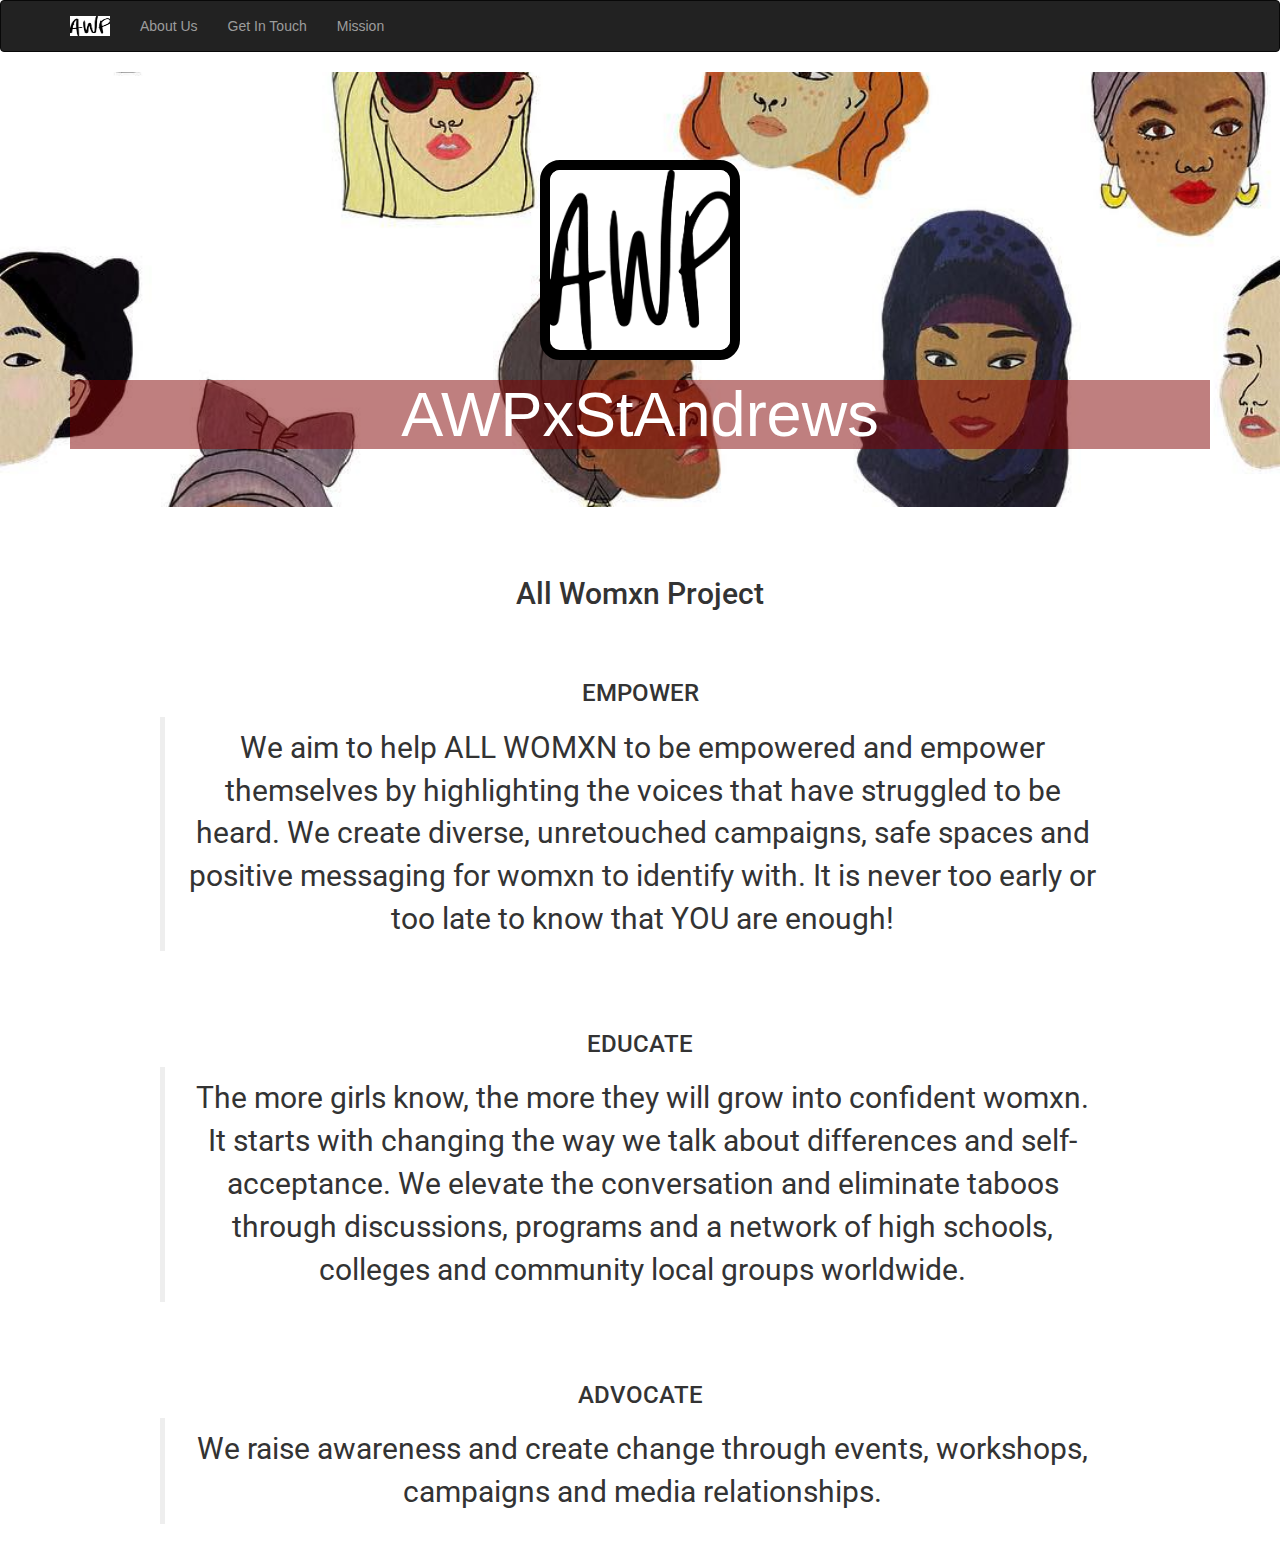
<file: index.html>
<DOCTYPE html>

<head>
   <link rel='stylesheet' type='text/css'href='main.css'>
   <link rel="stylesheet" href="css/bootstrap.css">
   <link href="https://fonts.googleapis.com/css?family=Roboto:300" rel="stylesheet">
</head>


<!-- <nav class="navbar navbar-inverse" "navbar-fixed-top​">

     <ul class="navbar-nav">
       <li class="nav-item active">
         <a class="nav-link" href="events.html">Home <span class="sr-only">(current)</span></a>
       </li>
       <li class="nav-item">
         <a class="nav-link" href="#">Features</a>
       </li>
       <li class="nav-item">
         <a class="nav-link" href="#">Pricing</a>
       </li>
       <li class="nav-item">
         <a class="nav-link disabled" href="#">Disabled</a>
       </li>
     </ul>

</nav> -->
<nav class="navbar navbar-inverse" "navbar-fixed-top​">
  <div class="container">
     <div class="navbar-header">
       <button type="button" class="collapsed navbar-toggle" data-toggle="collapse" data-target="#bs-example-navbar-collapse-9" aria-expanded="true">
         <span class="sr-only">Toggle navigation</span>
         <span class="icon-bar"></span>
         <span class="icon-bar"></span> <span class="icon-bar">
         </span>
       </button>
       <img class="navbar-brand" src="awp.png" width="70" height="60">
     </div>
      <div class="collapse navbar-collapse" id="bs-example-navbar-collapse-9">
         <ul class="nav navbar-nav">
           <li>
           <a href="index.html">About Us</a>
         </li>
         <li>
           <a href="getintouch.html">Get In Touch</a>
         </li>
         <li>
           <a href="events.html">Mission</a>
         </li>
       </ul>
     </div>
   </div>
   <!-- <ul class="nav navbar-nav navbar-right">
    <li><a href="#">Link</a></li>
    <li class="dropdown">
      <a href="#" class="dropdown-toggle" data-toggle="dropdown">Dropdown <b class="caret"></b></a>
      <ul class="dropdown-menu">
        <li><a href="#">Action</a></li>
        <li><a href="#">Another action</a></li>
        <li><a href="#">Something else here</a></li>
        <li class="divider"></li>
        <li><a href="#">Separated link</a></li>
      </ul>
    </li>
  </ul> -->
 </nav>

<body>

  <div class="jumbotron">
    <div class="container">
       <header>
         <img class="main_logo" src="awp.png" width="200" height="200" >
         <h1 style="background-color: rgb(128,0,0,0.5);">AWPxStAndrews</h1>
      </header>
    </div>
  </div>
  <div>
    <div class="container">
        <article>
          <h2>All Womxn Project</h2>
        </article>
        <article>
          <h3>EMPOWER</h3>
            <blockquote>
               <p >We aim to help ALL WOMXN to be empowered and empower themselves by highlighting the voices that have struggled to be heard. We create diverse, unretouched campaigns, safe spaces and positive messaging for womxn to identify with. It is never too early or too late to know that YOU are enough!</p>
            </blockquote>
        </article>
        <article>
          <h3>EDUCATE</h3>
            <blockquote>
              <p>The more girls know, the more they will grow into confident womxn. It starts with changing the way we talk about differences and self-acceptance. We elevate the conversation and eliminate taboos through discussions, programs and a network of high schools, colleges and community local groups worldwide.</p>
            </blockquote>
        </article>
        <article>
          <h3>ADVOCATE</h3>
            <blockquote>
              <p>We raise awareness and create change through events, workshops, campaigns and media relationships.</p>
           </blockquote>
       </article>
     </div>
  </div>
</body>
</file>
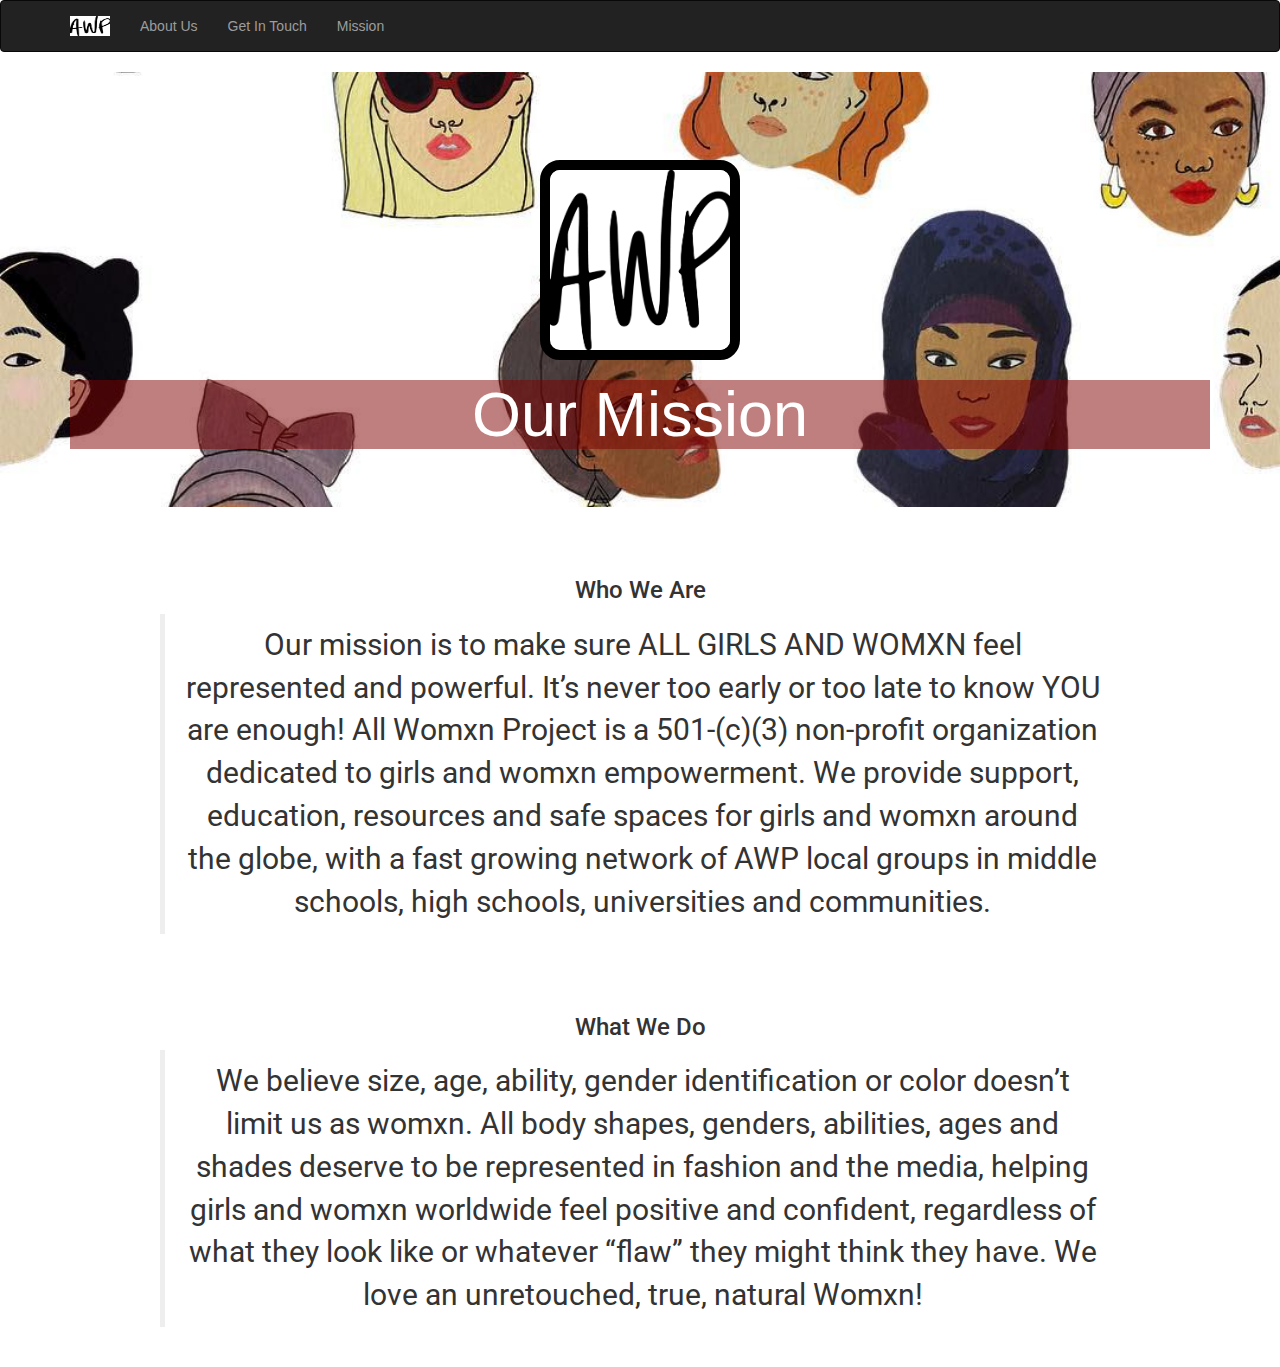
<file: events.html>
<DOCTYPE html>
<head>
   <link rel='stylesheet' type='text/css'href='main.css'>
   <link rel="stylesheet" href="css/bootstrap.css">
   <link href="https://fonts.googleapis.com/css?family=Roboto:300" rel="stylesheet">
</head>
<nav class="navbar navbar-inverse" "navbar-fixed-top​">
  <div class="container">
     <div class="navbar-header">
       <button type="button" class="collapsed navbar-toggle" data-toggle="collapse" data-target="#bs-example-navbar-collapse-9" aria-expanded="false">
         <span class="sr-only">Toggle navigation</span>
         <span class="icon-bar"></span>
         <span class="icon-bar"></span> <span class="icon-bar">
         </span>
       </button>
       <img class="navbar-brand" src="awp.png" width="70" height="60">
     </div>
      <div class="collapse navbar-collapse" id="bs-example-navbar-collapse-9">
         <ul class="nav navbar-nav">
           <li>
           <a href="index.html">About Us</a>
         </li>
         <li>
           <a href="getintouch.html">Get In Touch</a>
         </li>
         <li>
           <a href="events.html">Mission</a>
         </li>
       </ul>
     </div>
   </div>
 </nav>
<body>
<div class="jumbotron">
  <div class="container">
   <header>
     <img class="main_logo" src="awp.png" width="200" height="200" >
     <h1 style="background-color: rgb(128,0,0,0.5);">Our Mission</h1>

  </header>
</div>
</div>
   <div>
     <div class="container">
      <article>
        <h3>Who We Are</h3>
          <blockquote>
             <p>Our mission is to make sure ALL GIRLS AND WOMXN feel represented and powerful. It’s never too early or too late to know YOU are enough!

All Womxn Project is a 501-(c)(3) non-profit organization dedicated to girls and womxn empowerment. We provide support, education, resources and safe spaces for girls and womxn around the globe, with a fast growing network of AWP local groups in middle schools, high schools, universities and communities.</p>
          </blockquote>
      </article>
      <article>
        <h3>What We Do</h3>
          <blockquote>
            <p>We believe size, age, ability, gender identification or color doesn’t limit us as womxn. All body shapes, genders, abilities, ages and shades deserve to be represented in fashion and the media, helping girls and womxn worldwide feel positive and confident, regardless of what they look like or whatever “flaw” they might think they have.

We love an unretouched, true, natural Womxn!</p>
          </blockquote>
      </article>
   </div>
    </div>
  </body>
</file>
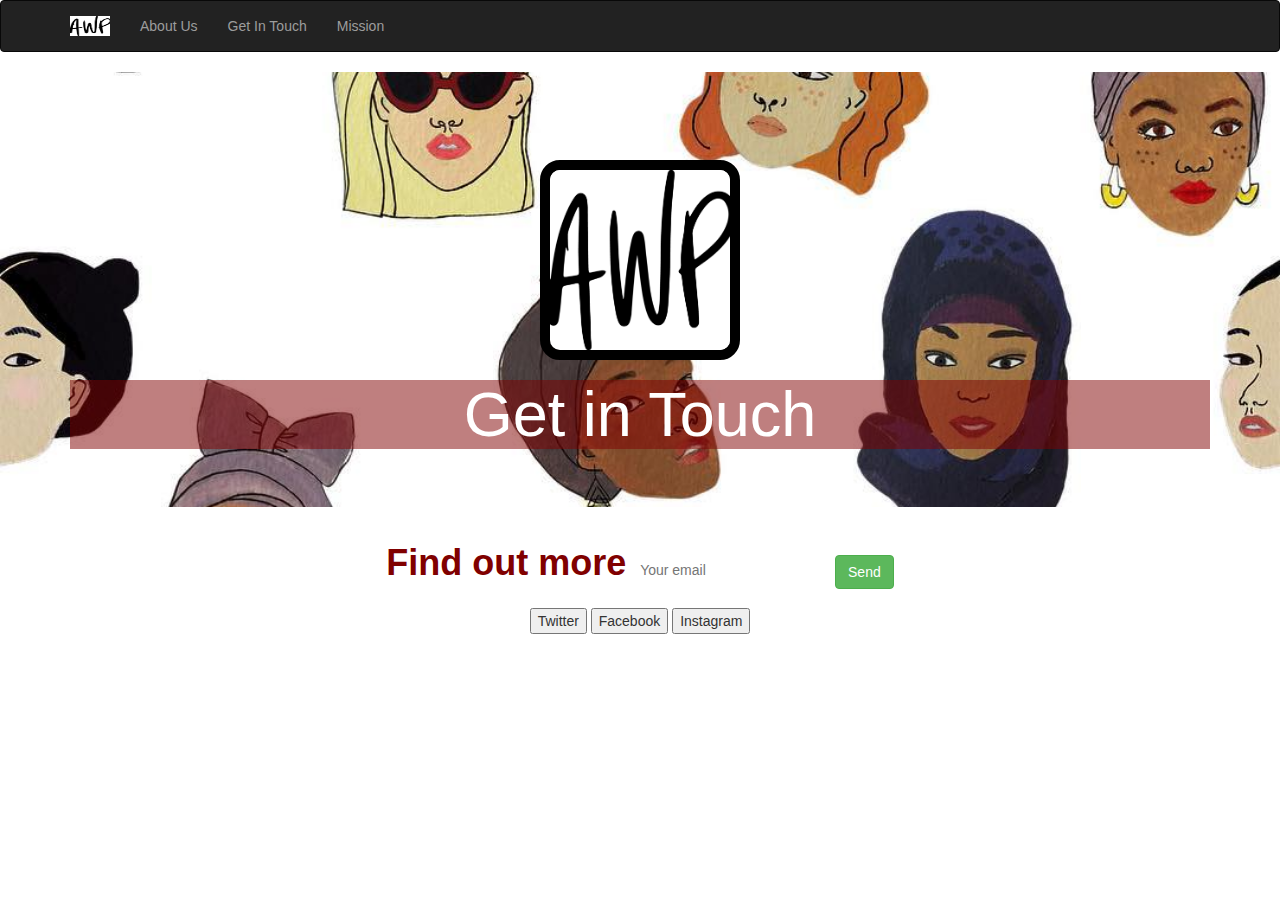
<file: getintouch.html>
<DOCTYPE html>
<head>
   <link rel='stylesheet' type='text/css'href='main.css'>
   <link rel="stylesheet" href="css/bootstrap.css">
   <link href="https://fonts.googleapis.com/css?family=Roboto:300" rel="stylesheet">
</head>
<nav class="navbar navbar-inverse" "navbar-fixed-top​">
  <div class="container">
     <div class="navbar-header">
       <button type="button" class="collapsed navbar-toggle" data-toggle="collapse" data-target="#bs-example-navbar-collapse-9" aria-expanded="false">
         <span class="sr-only">Toggle navigation</span>
         <span class="icon-bar"></span>
         <span class="icon-bar"></span> <span class="icon-bar">
         </span>
       </button>
       <img class="navbar-brand" src="awp.png" width="70" height="60">
     </div>
      <div class="collapse navbar-collapse" id="bs-example-navbar-collapse-9">
         <ul class="nav navbar-nav">
           <li>
           <a href="index.html">About Us</a>
         </li>
         <li>
           <a href="getintouch.html">Get In Touch</a>
         </li>
         <li>
           <a href="events.html">Mission</a>
         </li>
       </ul>
     </div>
   </div>
 </nav>
<body>
  <div class="jumbotron">
    <div class="container">
     <header>
       <img class="main_logo" src="awp.png" width="200" height="200" >
       <h1 style="background-color: rgb(128,0,0,0.5);">Get in Touch</h1>

    </header>
    </div>
  </div>
  <form role='form'>
    <label for="email">Find out more</label>
    <input type="email" placeholder="Your email">
    <button class="btn btn-success" type="submit">Send</button>
  </form>

  <div id='social-buttons'>
    <button class='btn-twitter'>Twitter</button>
    <button class='btn-facebook'>Facebook</button>
    <button class='btn-instagram'>Instagram</button>
  </div>
</body>
</file>
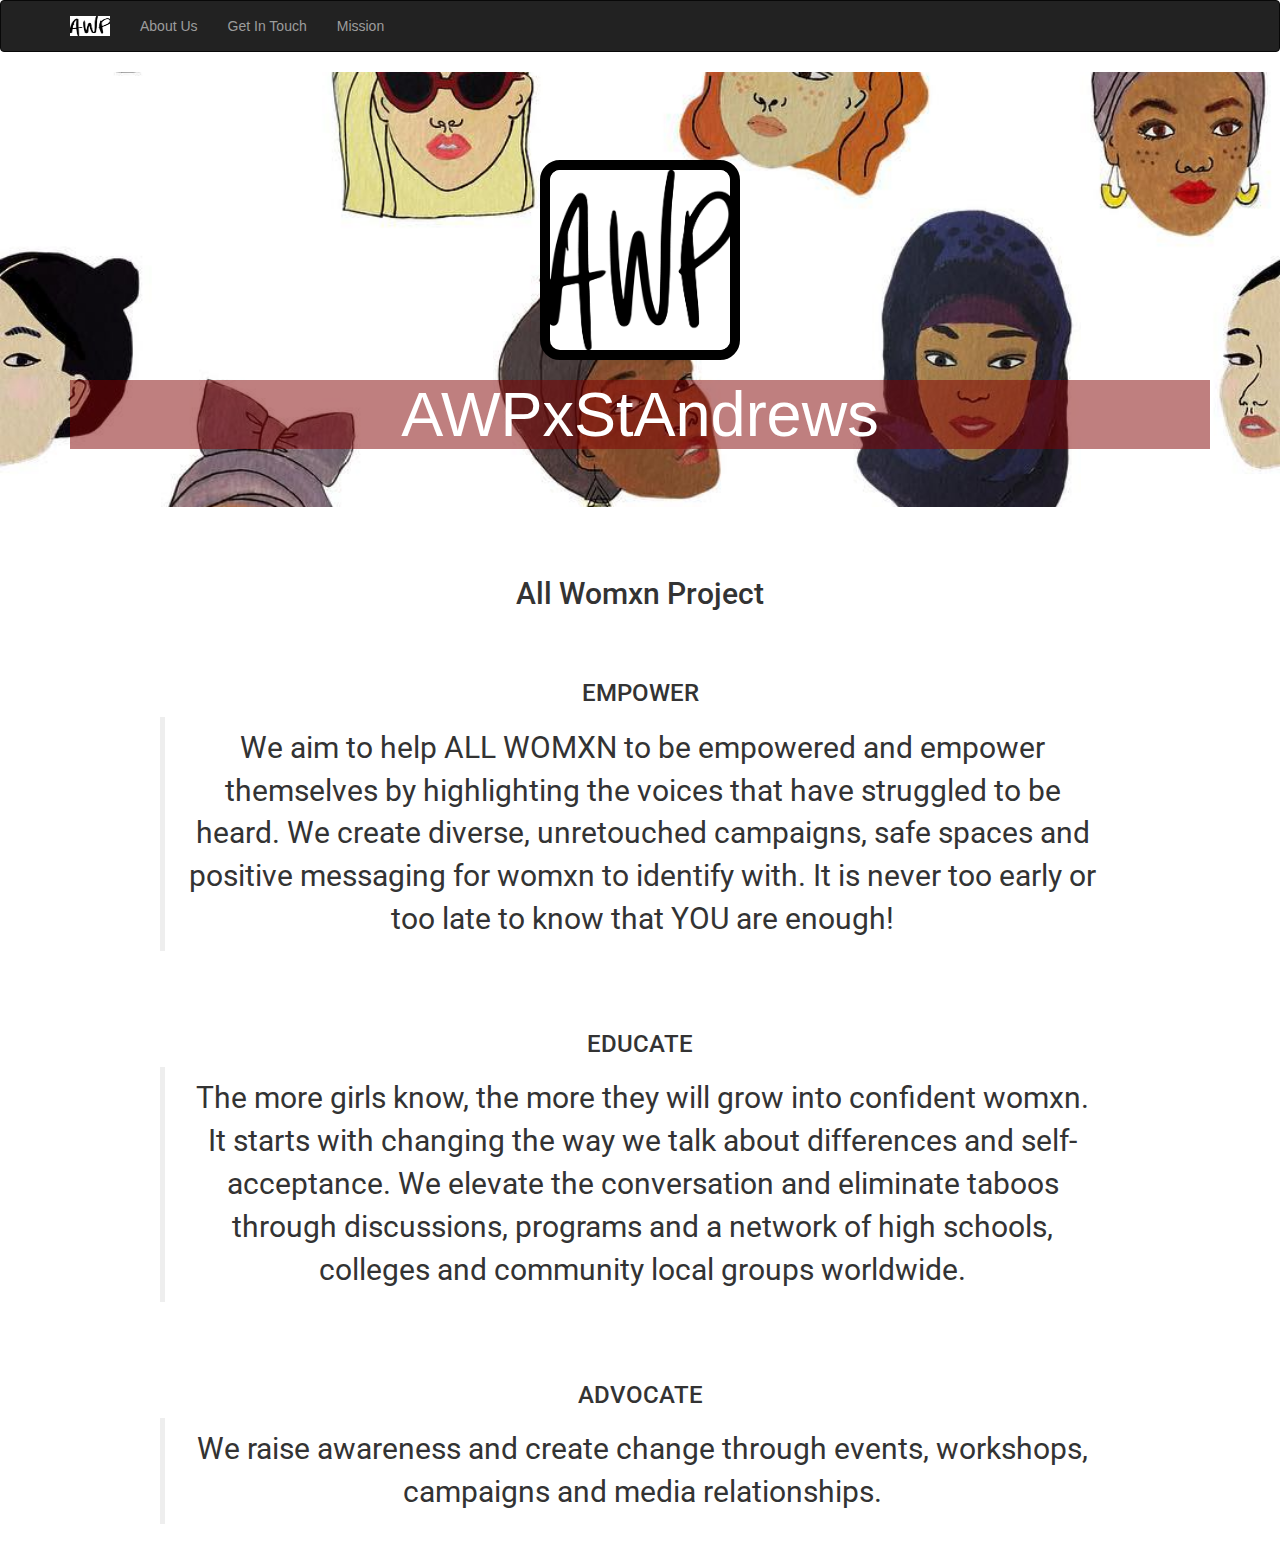
<file: main.html>
<DOCTYPE html>

<head>
   <link rel='stylesheet' type='text/css'href='main.css'>
   <link rel="stylesheet" href="css/bootstrap.css">
   <link href="https://fonts.googleapis.com/css?family=Roboto:300" rel="stylesheet">
</head>


<!-- <nav class="navbar navbar-inverse" "navbar-fixed-top​">

     <ul class="navbar-nav">
       <li class="nav-item active">
         <a class="nav-link" href="events.html">Home <span class="sr-only">(current)</span></a>
       </li>
       <li class="nav-item">
         <a class="nav-link" href="#">Features</a>
       </li>
       <li class="nav-item">
         <a class="nav-link" href="#">Pricing</a>
       </li>
       <li class="nav-item">
         <a class="nav-link disabled" href="#">Disabled</a>
       </li>
     </ul>

</nav> -->
<nav class="navbar navbar-inverse" "navbar-fixed-top​">
  <div class="container">
     <div class="navbar-header">
       <button type="button" class="collapsed navbar-toggle" data-toggle="collapse" data-target="#bs-example-navbar-collapse-9" aria-expanded="true">
         <span class="sr-only">Toggle navigation</span>
         <span class="icon-bar"></span>
         <span class="icon-bar"></span> <span class="icon-bar">
         </span>
       </button>
       <img class="navbar-brand" src="awp.png" width="70" height="60">
     </div>
      <div class="collapse navbar-collapse" id="bs-example-navbar-collapse-9">
         <ul class="nav navbar-nav">
           <li>
           <a href="main.html">About Us</a>
         </li>
         <li>
           <a href="getintouch.html">Get In Touch</a>
         </li>
         <li>
           <a href="events.html">Mission</a>
         </li>
       </ul>
     </div>
   </div>
   <!-- <ul class="nav navbar-nav navbar-right">
    <li><a href="#">Link</a></li>
    <li class="dropdown">
      <a href="#" class="dropdown-toggle" data-toggle="dropdown">Dropdown <b class="caret"></b></a>
      <ul class="dropdown-menu">
        <li><a href="#">Action</a></li>
        <li><a href="#">Another action</a></li>
        <li><a href="#">Something else here</a></li>
        <li class="divider"></li>
        <li><a href="#">Separated link</a></li>
      </ul>
    </li>
  </ul> -->
 </nav>

<body>

  <div class="jumbotron">
    <div class="container">
       <header>
         <img class="main_logo" src="awp.png" width="200" height="200" >
         <h1 style="background-color: rgb(128,0,0,0.5);">AWPxStAndrews</h1>
      </header>
    </div>
  </div>
  <div>
    <div class="container">
        <article>
          <h2>All Womxn Project</h2>
        </article>
        <article>
          <h3>EMPOWER</h3>
            <blockquote>
               <p >We aim to help ALL WOMXN to be empowered and empower themselves by highlighting the voices that have struggled to be heard. We create diverse, unretouched campaigns, safe spaces and positive messaging for womxn to identify with. It is never too early or too late to know that YOU are enough!</p>
            </blockquote>
        </article>
        <article>
          <h3>EDUCATE</h3>
            <blockquote>
              <p>The more girls know, the more they will grow into confident womxn. It starts with changing the way we talk about differences and self-acceptance. We elevate the conversation and eliminate taboos through discussions, programs and a network of high schools, colleges and community local groups worldwide.</p>
            </blockquote>
        </article>
        <article>
          <h3>ADVOCATE</h3>
            <blockquote>
              <p>We raise awareness and create change through events, workshops, campaigns and media relationships.</p>
           </blockquote>
       </article>
     </div>
  </div>
</body>
</file>
<file: main.css>
header {
  text-align: center;
  color: white;
  
}
.jumbotron {
  background: url("faces.jpg");
  background-size: cover;
  background-attachment: fixed;
  min-height: 400px;
}
/* a {
  color: #FFF;
  font:Times;
} */
article {
  font-family: 'Roboto', sans-serif;
  font-size: 30;
}
h1 {
  font-size: 70px;
  font: Garamond;
  color: white;
  text-decoration-color: white;

}
h2 {
  text-align: center;
  font:Garamond;
}

/* ul {
   padding: 10px;

} */
.main_logo{
  margin: 40px 0px 0px 0px;
  border: 10px solid black;
  border-radius: 20px;

}
/* li {
   display: inline;
   padding: 0px 10px 0px 10px;
} */
article {
   max-width: 1000px;
   padding: 20px;
   margin: 0 auto;
}
p {
  font-family: 'Roboto', sans-serif;
  font-size: 30;
}
@media(max-width:500px) {
  h1 {
    font-size: 36px;
  }
  /* li {
    display: block;
    padding: 5px;
  } */
}
input {
      border: 0;
      padding: 10px;
      font-size: 18px;
    }
/* button {
  background: rgb(128,0,0, 0.7);
  color: white;
} */
form {
  text-align: center;
}
label {
  font-size: 36px;
  font-style: bold;
  font: Garamond;
  color: rgb(128,0,0);
}
body {
  text-align: center;
  font: Comic;
}
</file>
